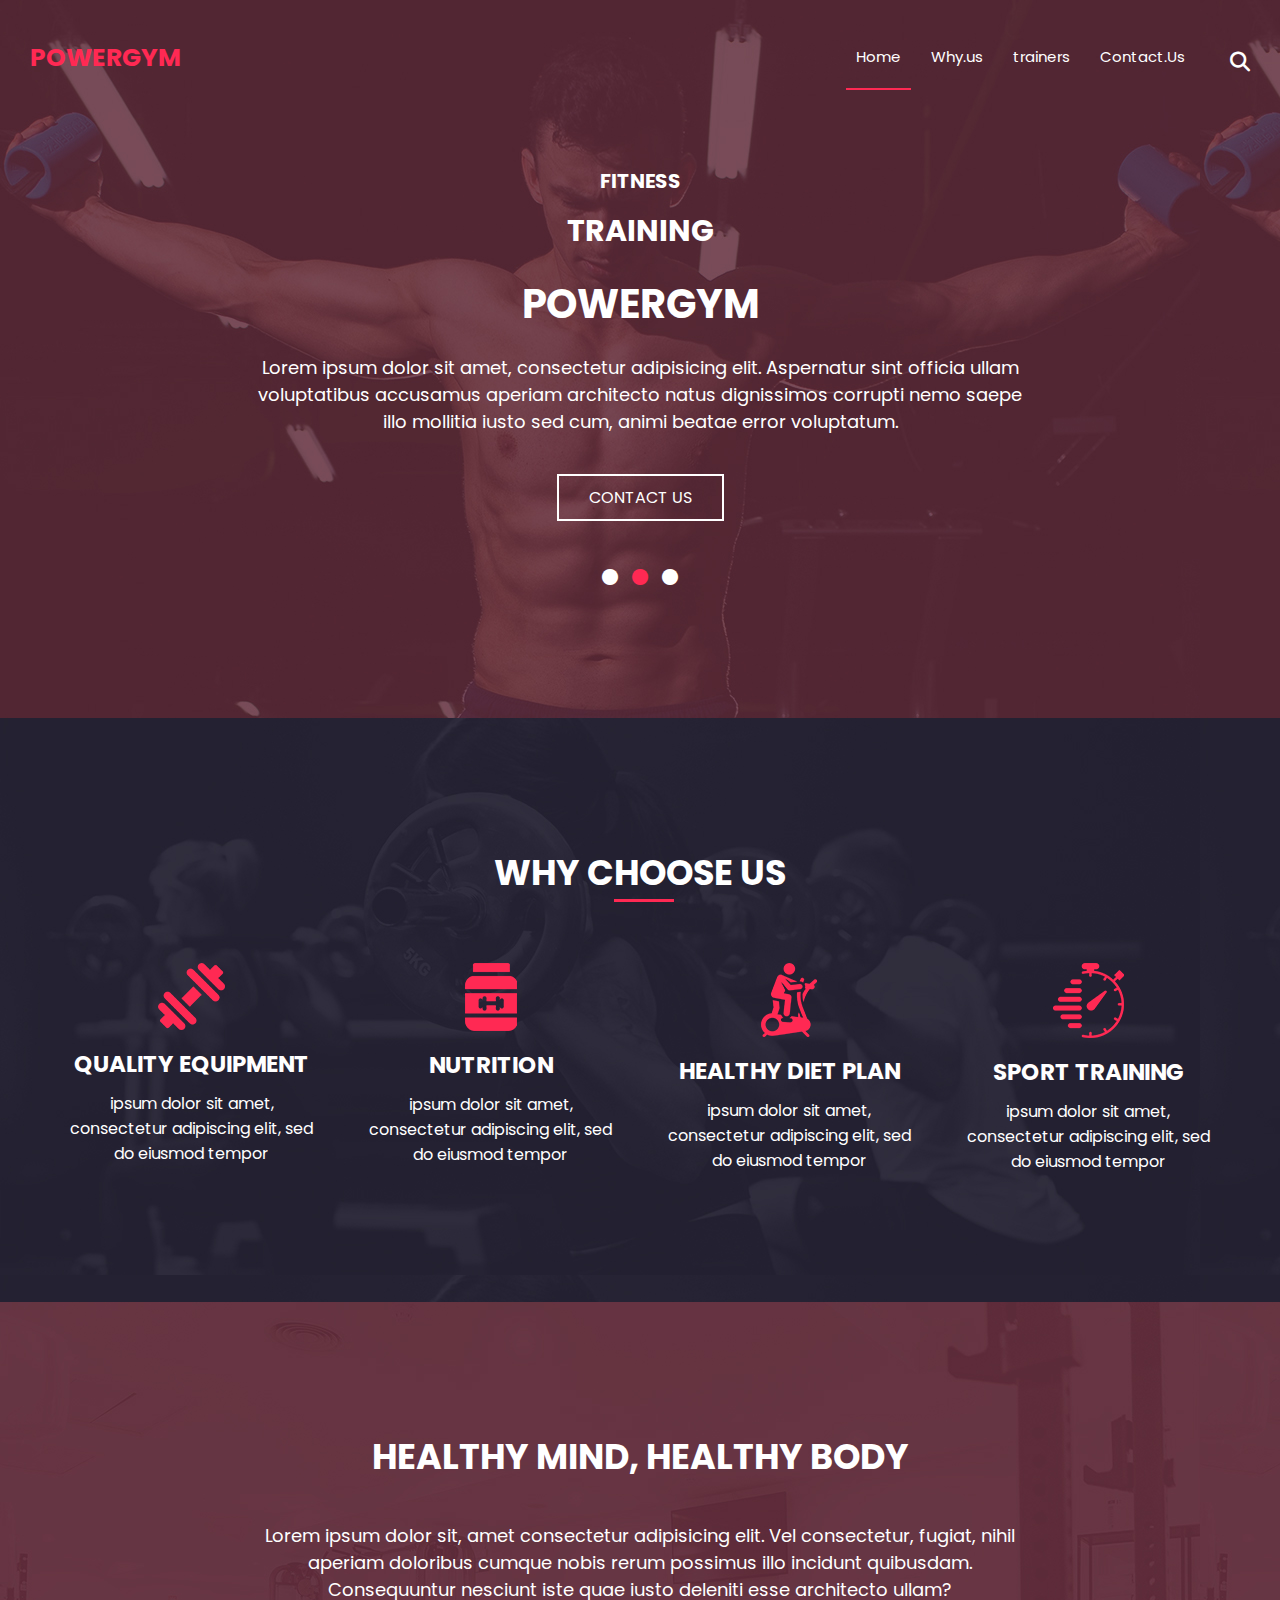
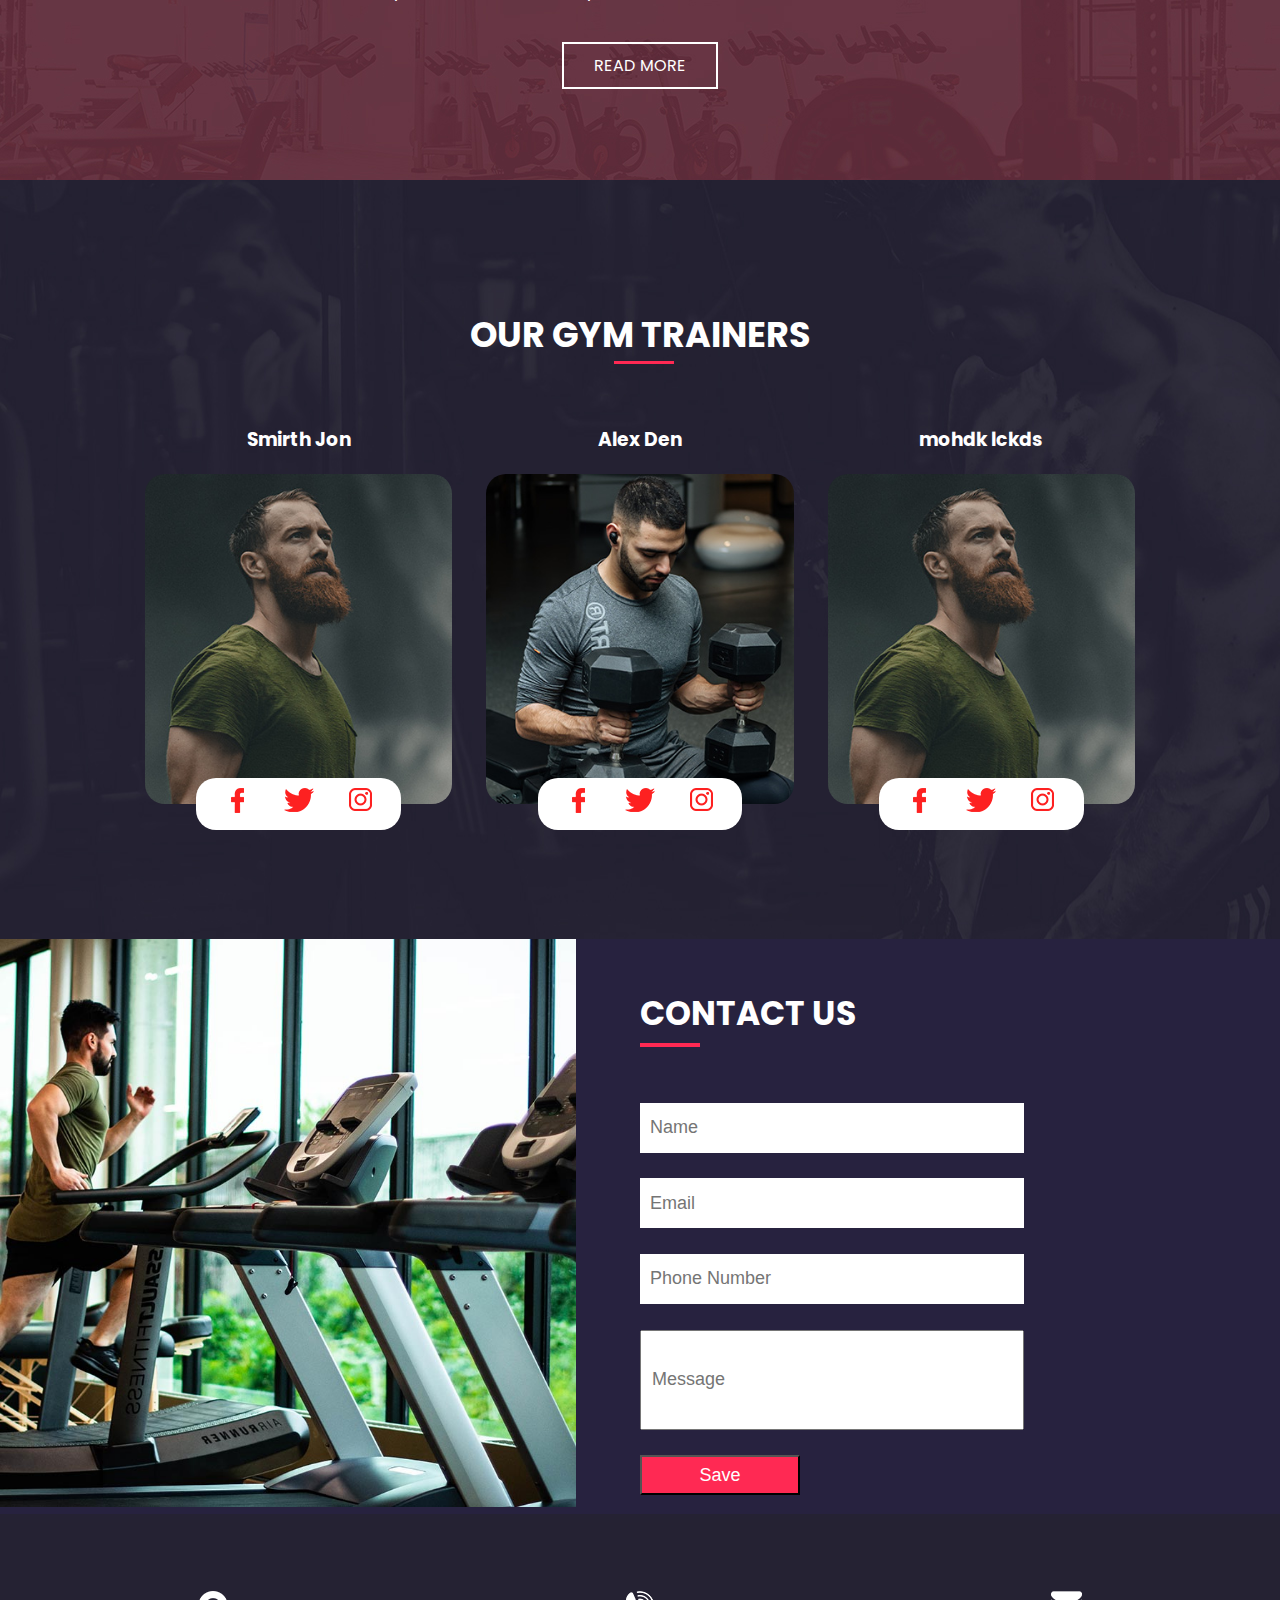
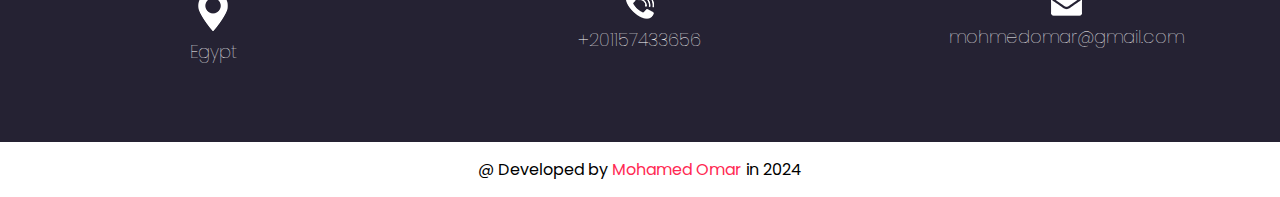
<file: index.html>
<!DOCTYPE html>
<html>

<head>
  <meta charset="UTF-8" />
  <title>POWERGYM</title>
  <meta name="viewport" content="width=device-width, initial-scale=1.0" />
  <link rel="stylesheet" href="https://cdnjs.cloudflare.com/ajax/libs/font-awesome/6.4.0/css/all.min.css" />
  <link rel="stylesheet" href="css/index.css" />
  <!-- fonts style -->
  <link href="https://fonts.googleapis.com/css?family=Poppins:400,600,700&display=swap" rel="stylesheet" />
  <!-- responsive style -->
  <link rel="stylesheet" href="css/responsive.css" />
  <!-- دى عشان احط ايكون للموقع -->
  <link rel="icon" href="css/ai-generated-8498920_640.webp" />
</head>

<body>
  <!-- start header -->
  <header>
    <div class="container">
      <a href="#">
        <h2>POWERGYM</h2>
      </a>
      <nav>
        <i class="fa-solid fa-bars"></i>
        <ul>
          <li class="ele"><a class="active" href="index.html">Home</a></li>
          <li class="ele"><a class="line" href="why.html"> Why.us </a></li>
          <li class="ele"><a class="line" href="trainers.html"> trainers</a></li>
          <li class="ele"><a class="line" href="contact.html"> Contact.Us</a></li>
        </ul>
        <div class="sarch">
          <i class="fa-sharp fa-solid fa-magnifying-glass"></i>
        </div>
      </nav>
    </div>
  </header>
  <!-- end header -->
  <!-- start landing -->
  <div class="landing">
    <div class="contenir">
      <h3>FITNESS</h3>
      <h2>TRAINING</h2>
      <h1>POWERGYM</h1>
      <p>Lorem ipsum dolor sit amet, consectetur adipisicing elit. Aspernatur sint officia ullam voluptatibus accusamus
        aperiam architecto natus dignissimos corrupti nemo saepe illo mollitia iusto sed cum, animi beatae error
        voluptatum.</p>
      <div class="link"><a href="contact.html">Contact Us</a></div>
      <div class="icon">
        <i class="fa-solid fa-circle "></i>
        <i class="fa-solid fa-circle center"></i>
        <i class="fa-solid fa-circle "></i>
      </div>
    </div>
  </div>
  <!-- end landing -->
  <!-- start why-->
  <div class="why">
    <div class="contenir">
      <h2>WHY CHOOSE US</h2>
      <div class="line"></div>
      <div class="part">
        <div class="box">
          <img src="css/img/u-1.png" alt="">
          <h3>QUALITY EQUIPMENT</h3>
          <p>ipsum dolor sit amet, consectetur adipiscing elit, sed do eiusmod tempor</p>
        </div>
        <div class="box">
          <img src="css/img/u-4.png" alt="">
          <h3>NUTRITION</h3>
          <p>ipsum dolor sit amet, consectetur adipiscing elit, sed do eiusmod tempor</p>
        </div>
        <div class="box">
          <img src="css/img/u-2.png" alt="">
          <h3>HEALTHY DIET PLAN</h3>
          <p>ipsum dolor sit amet, consectetur adipiscing elit, sed do eiusmod tempor</p>
        </div>
        <div class="box">
          <img src="css/img/u-3.png" alt="">
          <h3>SPORT TRAINING</h3>
          <p>ipsum dolor sit amet, consectetur adipiscing elit, sed do eiusmod tempor</p>
        </div>
      </div>
    </div>
  </div>
  <!--end why  -->
  <!-- start healthy -->
  <div class="healthy">
    <div class="contenir">
      <h1>HEALTHY MIND, HEALTHY BODY</h1>
      <p>Lorem ipsum dolor sit, amet consectetur adipisicing elit. Vel consectetur, fugiat, nihil aperiam doloribus
        cumque nobis rerum possimus illo incidunt quibusdam. Consequuntur nesciunt iste quae iusto deleniti esse
        architecto ullam?</p>
      <div class="link"><a href="index.html">read more</a></div>
      <!-- <div>df</div> -->
    </div>
  </div>
  <!-- end healthy -->
  <!-- start rainer -->
  <div class="trainer">
    <div class="contenir">
      <h2>OUR GYM TRAINERS</h2>
      <div class="line"></div>
      <div class="boxes">
        <div class="box">
          <h3>Smirth Jon</h3>
          <img class="photo" src="css/img/t1.jpg" alt="">
          <div class="icon">
            <ul>
              <li><img src="css/img/facebook-logo.png" alt=""></li>
              <li><img src="css/img/twitter.png" alt=""></li>
              <li><img src="css/img/instagram-logo.png" alt=""></li>
            </ul>
          </div>
        </div>
        <div class="box">
          <h3>Alex Den</h3>
          <img class="photo" src="css/img/t3.jpg" alt="">
          <div class="icon">
            <ul>
              <li><img src="css/img/facebook-logo.png" alt=""></li>
              <li><img src="css/img/twitter.png" alt=""></li>
              <li><img src="css/img/instagram-logo.png" alt=""></li>
            </ul>
          </div>
        </div>
        <div class="box">
          <h3>mohdk lckds</h3>
          <img class="photo" src="css/img/t1.jpg" alt="">
          <div class="icon">
            <ul class="icon">
              <li><img src="css/img/facebook-logo.png" alt=""></li>
              <li><img src="css/img/twitter.png" alt=""></li>
              <li><img src="css/img/instagram-logo.png" alt=""></li>
            </ul>
          </div>
        </div>
      </div>
    </div>
  </div>
  <!-- end rainer -->
  <!-- start contect -->
  <div class="contect">
    <div class="contenir">
      <div class="image"><img src="css/img/contact-img.jpg" alt=""></div>
      <div class="form">
        <h2>CONTACT US</h2>
        <span class="line"></span>
        <form action="">
          <div class="one"><input type="text" placeholder="Name"></div>
          <div class="one"><input type="email" placeholder="Email"></div>
          <div class="one"><input type="text" placeholder="Phone Number"></div>
          <div class="message "><input type="text" placeholder="Message"></div>
          <div class="save"><input type="submit" value="Save"></div>
        </form>
      </div>
    </div>
  </div>
  <!-- end contect -->
  <!-- start loction -->
  <div class="loction">
    <div class="contenir">
      <div class="box">
        <img src="css/img/location-white.png" alt="">
        <p>Egypt</p>
      </div>
      <div class="box">
        <img src="css/img/telephone-white.png" alt="">
        <p>+201157433656</p>
      </div>
      <div>
        <img src="css/img/envelope-white.png" alt="">
        <p>mohmedomar@gmail.com</p>
      </div>
    </div>
  </div>
  <!-- end loction -->
  <footer>
    <p>@ Developed by <span>Mohamed Omar</span> in 2024</p>
  </footer>
</body>

</html>
</file>
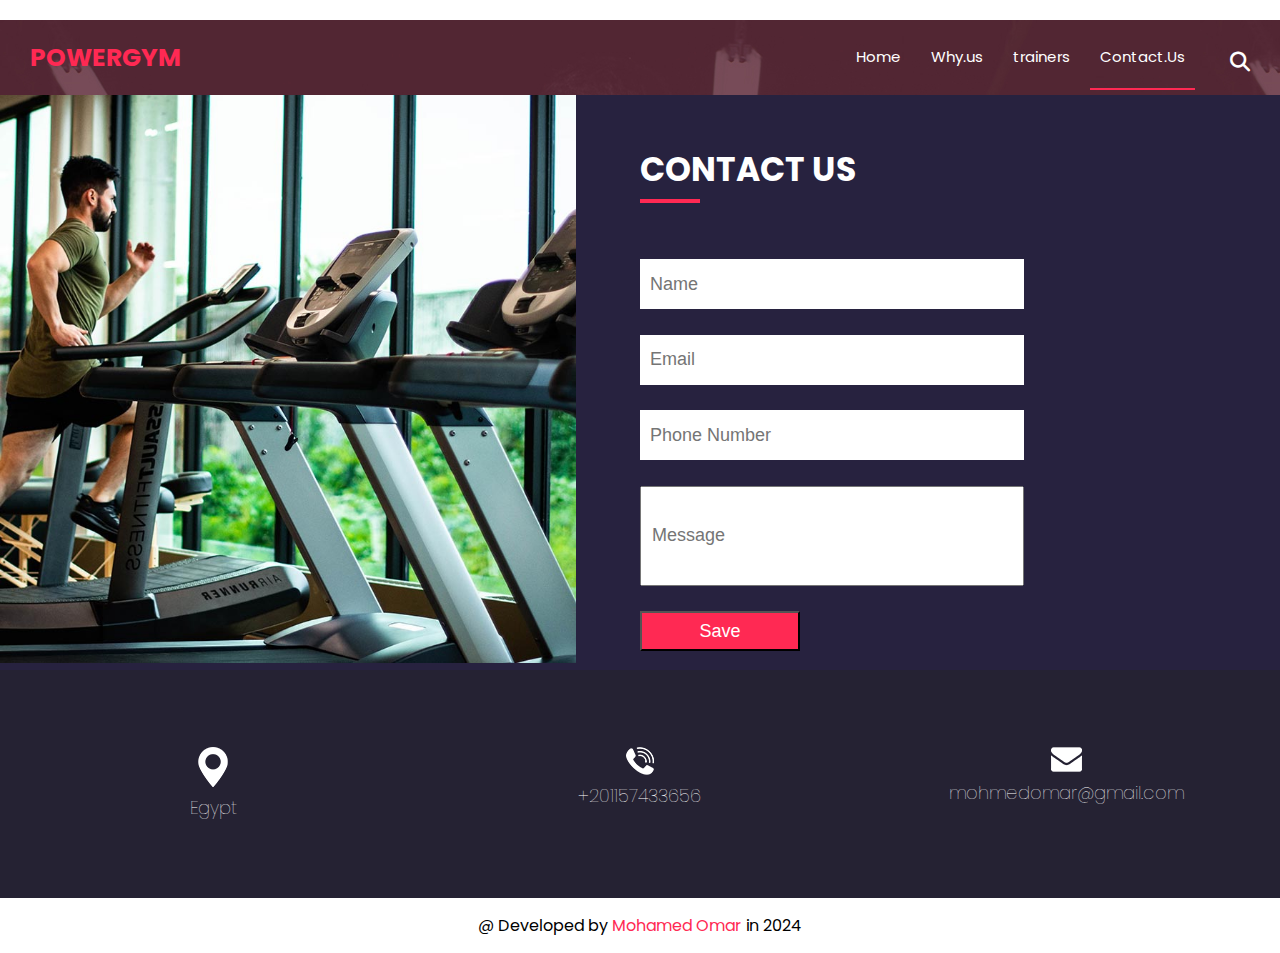
<file: contact.html>
<!DOCTYPE html>
<html>

<head>
    <meta charset="UTF-8" />
    <title>POWERGYM</title>
    <meta name="viewport" content="width=device-width, initial-scale=1.0" />
    <link rel="stylesheet" href="https://cdnjs.cloudflare.com/ajax/libs/font-awesome/6.4.0/css/all.min.css" />
    <link rel="stylesheet" href="css/index.css" />
    <link rel="stylesheet" href="css/contact.css" />
    <!-- fonts style -->
    <link href="https://fonts.googleapis.com/css?family=Poppins:400,600,700&display=swap" rel="stylesheet" />
    <!-- responsive style -->
    <link rel="stylesheet" href="css/responsive.css" />
    <!-- دى عشان احط ايكون للموقع -->
    <link rel="icon" href="css/ai-generated-8498920_640.webp" />
</head>

<body>
    <!-- start header -->
    <header>
        <div class="container">
            <a href="#">
                <h2>POWERGYM</h2>
            </a>
            <nav>
                <i class="fa-solid fa-bars"></i>
                <ul>
                    <li class="ele"><a class="line" href="index.html">Home</a></li>
                    <li class="ele"><a class="line" href="why.html"> Why.us </a></li>
                    <li class="ele"><a class="line" href="trainers.html"> trainers</a></li>
                    <li class="ele"><a class="active" href="contact.html"> Contact.Us</a></li>
                </ul>
                <div class="sarch">
                    <i class="fa-sharp fa-solid fa-magnifying-glass"></i>
                </div>
            </nav>
        </div>
    </header>
    <!-- end header -->
    <!-- start contect -->
    <div class="contect">
        <div class="contenir">
            <div class="image"><img src="css/img/contact-img.jpg" alt=""></div>
            <div class="form">
                <h2>CONTACT US</h2>
                <span class="line"></span>
                <form action="">
                    <div class="one"><input type="text" placeholder="Name"></div>
                    <div class="one"><input type="email" placeholder="Email"></div>
                    <div class="one"><input type="text" placeholder="Phone Number"></div>
                    <div class="message "><input type="text" placeholder="Message"></div>
                    <div class="save"><input type="submit" value="Save"></div>
                </form>
            </div>
        </div>
    </div>
    <!-- end contect -->
    <!-- start loction -->
    <div class="loction">
        <div class="contenir">
            <div class="box">
                <img src="css/img/location-white.png" alt="">
                <p>Egypt</p>
            </div>
            <div class="box">
                <img src="css/img/telephone-white.png" alt="">
                <p>+201157433656</p>
            </div>
            <div>
                <img src="css/img/envelope-white.png" alt="">
                <p>mohmedomar@gmail.com</p>
            </div>
        </div>
    </div>
    <!-- end loction -->
    <footer>
        <p>@ Developed by <span>Mohamed Omar</span> in 2024</p>
    </footer>
</body>

</html>
</file>
<file: css/index.css>
* {
  -webkit-box-sizing: border-box;
  -moz-box-sizing: border-box;
  box-sizing: border-box;
  padding: 0;
  margin: 0;
  color: #ffffff;
}
body {
  font-family: "Poppins", sans-serif;
}
ul {
  list-style: none;
  padding: 0;
  margin: 0;
}

a {
  text-decoration: none;
}
:root {
  --color1: #ffffff;
  --color2: #ff2953;
  --margin-left: 30px;
  --margin-right: 30px;
  --margin-bottom: 10px;
}
/* start header */
header {
  position: absolute;
  left: 0;
  width: 100%;
  z-index: 2;
}

header .container {
  display: flex;
  justify-content: space-between;
  align-items: center;
  position: relative;
  width: 100%;
  z-index: 2;
  margin-top: 20px;
}

header .container h2 {
  font-size: 25px;
  padding-left: 30px;
  color: #ff2953;
}

header nav {
  flex: 1;
  display: flex;
  justify-content: flex-end;
  align-items: center;
  padding-right: 30px;
}

header nav .fa-bars {
  font-size: 20px;
}

header nav ul {
  display: flex;
}
header nav ul li {
  padding: 5px;
}

header nav ul a {
  display: block;
  text-decoration: none;
  font-size: 15px;
  padding: 20px 10px;
}

header nav ul a:hover,
header nav ul .active {
  border-bottom: 2px solid #ff2953;
}

header .container div {
  width: 40px;
  height: 30px;
  position: relative;
  margin-left: 10px;
}

header .container div i {
  font-size: 20px;
  position: absolute;
  top: 30%;
  right: 0;
}
/* end header */
.landing {
  background-image: url(img/hero-bg.jpg);
  width: 100%;
}
.landing .contenir {
  padding-top: 13%;
  text-align: center;
}
.landing h3 {
  padding-bottom: 12px;
  font-weight: bold;
  font-size: 20px;
}
.landing h2 {
  padding-bottom: 20px;
  font-weight: bold;
  font-size: 30px;
}
.landing h1 {
  padding-bottom: 20px;
  font-weight: bold;
  font-size: 40px;
}
.landing p {
  padding-bottom: 20px;
  font-size: 18px;

  width: 60%;
  margin: auto;
}
.landing .link {
  margin-bottom: 55px;
  margin-top: 30px;
  text-transform: uppercase;
}
.landing .link a {
  /* color: #ffffff; */
  padding: 10px 30px;
  border: 2px solid #ffffff;
}
/* يجب ان يكون ليس هناك مسافه قبل النقتطين */
.landing .link a:hover {
  background-color: #ffffff;
  color: #000;
}
.landing .icon {
  padding-bottom: 10%;
}
.landing .icon i {
  padding-left: 5px;
  padding-right: 5px;
}
.landing .icon .center {
  color: #ff2953;
}
/* end landing */
/* start why */
.why {
  background-image: url(img/us-bg.jpg);
}
.why .contenir {
  padding-top: 10%;
  text-align: center;
  margin: auto;
  position: relative;
}
.why h2 {
  font-weight: bold;
  font-size: 35px;
  padding-bottom: 5%;
}
.why .line {
  width: 60px;
  height: 3px;
  background-color: #ff2953;
  margin-left: 48%;
  margin-top: -5%;
  position: absolute;
}
.why .part {
  padding-bottom: 10%;
  display: grid;
  grid-template-columns: repeat(4, 1fr);
  gap: 3%;
  margin-left: 60px;
  margin-right: 60px;
}

.why .box img {
  margin-bottom: 10px;
}
.why .box h3 {
  margin-bottom: 10px;
  font-size: 23px;
}

/* end why */
/* start healthy */
.healthy {
  background-image: url(img/healthy-bg.jpg);
}
.healthy .contenir {
  padding-top: 10%;
  text-align: center;
  margin: auto;
  position: relative;
}
.healthy h1 {
  font-weight: bold;
  font-size: 35px;
  padding-bottom: 3%;
}
.healthy p {
  padding-bottom: 20px;
  font-size: 18px;

  width: 60%;
  margin: auto;
}
.healthy .link {
  padding-bottom: 8%;
  margin-top: 30px;
  text-transform: uppercase;
}
.healthy .link a {
  padding: 10px 30px;
  border: 2px solid #ffffff;
}
.healthy .link a:hover {
  background-color: #ffffff;
  color: #000;
}
/* end healthy */
/* start rainer */
.trainer {
  background-image: url(img/trainer-bg.jpg);
}

.trainer .contenir {
  padding-top: 10%;
  text-align: center;
  margin: auto;
  position: relative;
}
.trainer h2 {
  font-weight: bold;
  font-size: 35px;
  padding-bottom: 5%;
}
.trainer .line {
  width: 60px;
  height: 3px;
  background-color: #ff2953;
  margin-left: 48%;
  margin-top: -5%;
  position: absolute;
}
.trainer .boxes {
  display: grid;
  grid-template-columns: repeat(3, 1fr);
  margin-left: 10%;
  margin-right: 10%;
  padding-bottom: 10%;
  grid-column: 50px;
}
.trainer .box {
  position: relative;
}
.trainer .box h3 {
  margin-bottom: 20px;
}
.trainer .box .photo {
  width: 90%;
  border-radius: 20px;
}
.trainer ul {
  display: grid;
  grid-template-columns: repeat(3, 1fr);
  width: 60%;
  position: absolute;
  padding: 10px;
  background-color: var(--color1);
  border-radius: 20px;
  left: 20%;
  bottom: -5%;
}
/* end rainer */
/* statrt contect */
.contect {
  background-color: #27223f;
  position: relative;
}
.contect .contenir {
  display: grid;
  grid-template-columns: 1fr 1fr;
  grid-column: 20px;
}
.contect .image img {
  width: 90%;
}
.contect .form {
  position: relative;
}
.contect .form h2 {
  margin-top: 50px;
  margin-bottom: 30px;
  font-size: 33px;
}
.contect .form .line {
  width: 60px;
  height: 4px;
  background-color: #ff2953;
  margin-top: -4%;
  position: absolute;
}
.contect form {
  margin-top: 10%;
}
.contect form input {
  position: relative;
  transition: 0.3s;
}
.contect .one input {
  width: 60%;
  height: 50px;
  margin-bottom: 4%;
  color: #000;
  font-size: 18px;
  padding-left: 10px;
  border: none;
}
.contect .message input {
  width: 60%;
  height: 100px;
  margin-bottom: 4%;
  color: #000;
  font-size: 18px;
  padding-left: 10px;
}
.contect form input:hover {
  background-color: #f9d6dd;
}
.contect .save input {
  width: 25%;
  height: 40px;
  background-color: var(--color2);
  font-size: 18px;
  transition: 0.3s;
}
.contect .save input:hover {
  background-color: #ffffff;
  color: #ff2953;
}
/* end contect */
/* start loction */
.loction {
  background-color: #252233;
  padding-top: 6%;
  padding-bottom: 6%;
  text-align: center;
  margin: auto;
}
.loction .contenir {
  display: grid;
  grid-template-columns: repeat(3, 1fr);
  font-size: 18px;
  font-weight: 100;
}
/* end loction */
</file>
<file: css/responsive.css>
/* start header */
@media (max-width: 399px) {
  header .container {
    width: 100%;
  }
}
@media (min-width: 768px) {
  header nav .fa-bars {
    display: none;
  }
}

@media (max-width: 767px) {
  header nav ul {
    display: none;
  }

  header nav .fa-bars:hover + ul {
    display: flex;
    flex-direction: column;
    position: absolute;
    top: 100%;
    left: 0;
    width: 100%;
    background-color: rgb(0 0 0 / 50%);
  }
}
/* end header */

/* start landing */
@media (max-width: 767px) {
  .landing .contenir {
    padding-top: 26%;
  }
}

/* end landing */

/* start why */
@media (max-width: 767px) {
  .why .part {
    display: inline-block;
    margin-top: 10%;
  }
  .why .box {
    margin-bottom: 40px;
  }
  .why .line {
    display: flex;
    justify-content: center;
    margin-left: 45%;
  }
}
/* end why */
/* start rainer */

@media (max-width: 767px) {
  .trainer .boxes {
    display: inline-block;
    margin-top: 10%;
  }
  .trainer .box {
    margin-bottom: 40px;
  }
  .trainer .line {
    display: flex;
    justify-content: center;
    margin-left: 45%;
  }
}
/* end rainer */
/* statrt contect */
@media (max-width: 767px) {
  .contect .contenir {
    display: inline-block;
    text-align: center;
    padding-bottom: 10%;
  }
  .contect .form .line {
    width: 60px;
    height: 4px;
    background-color: #ff2953;
    margin-top: -4%;
    position: absolute;
    display: grid;
    justify-content: center;
    margin-left: 40%;
  }
  .contect .one input,
  .contect .message input {
    width: 90%;
  }
}
/* end contect */

/* start loction */
@media (max-width: 767px) {
  .loction .contenir {
    display: inline-block;
    text-align: center;
    padding-bottom: 10%;
  }
  .loction .contenir .box {
    margin-bottom: 10%;
  }
}
/* end loction */
footer {
  background-color: #ffffff;
  color: #ff2953;
  padding: 15px;
  text-align: center;
}
footer p {
  color: #000;
}
footer span {
  color: var(--color2);
}
</file>
<file: css/contact.css>
header {
  background-image: url(img/hero-bg.jpg);
  position: relative;
}
.contect {
  position: relative;
}
</file>
